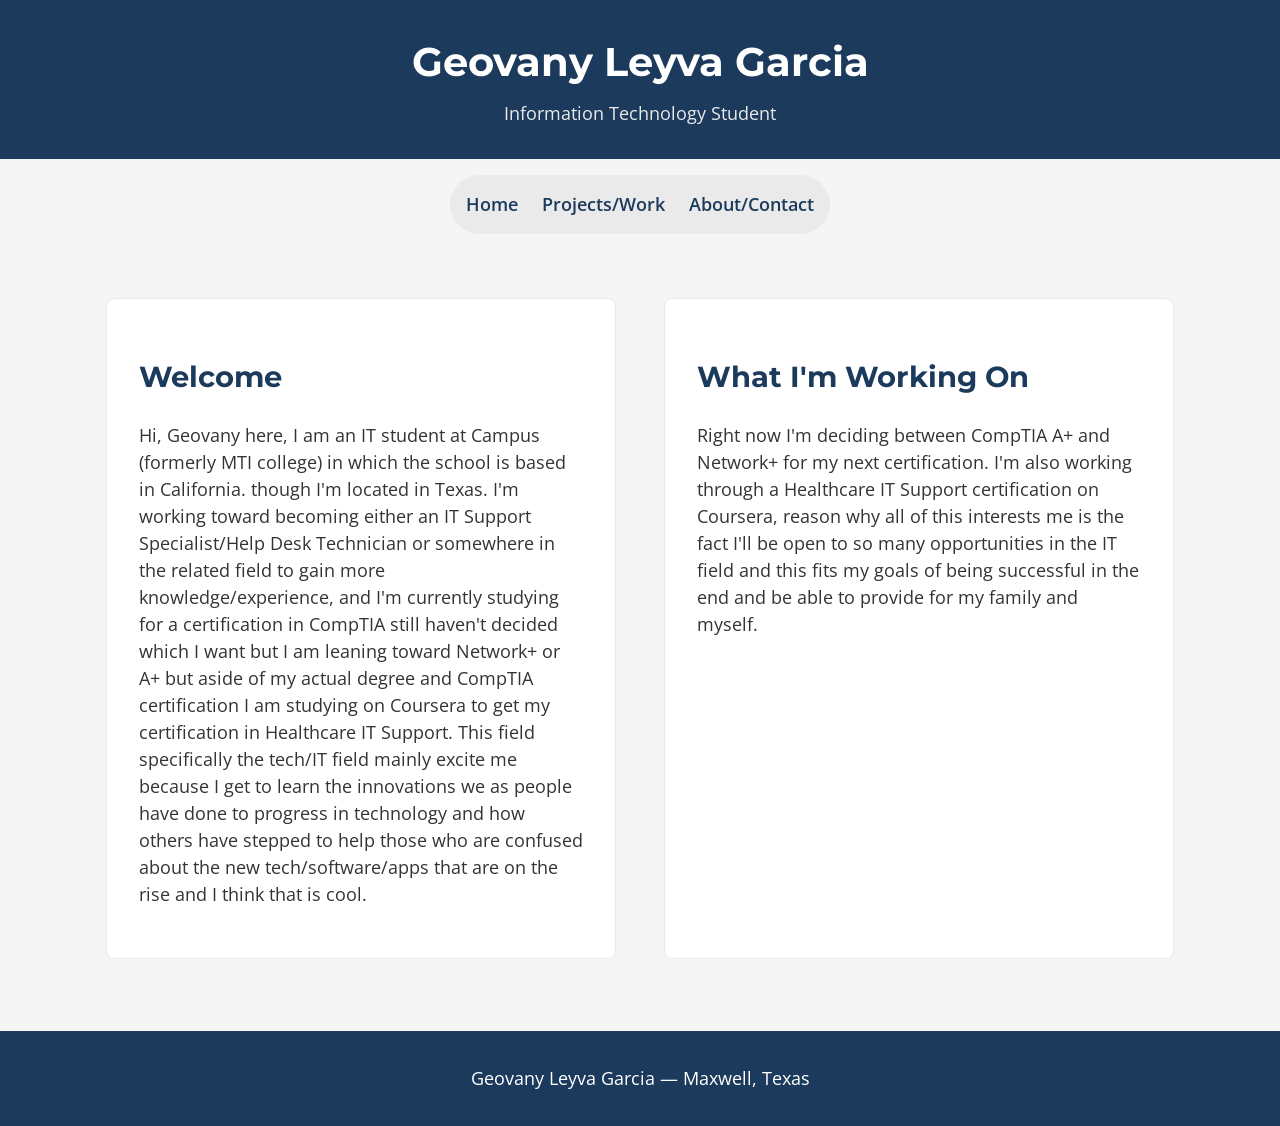
<file: index.html>
<!DOCTYPE html>
<html lang="en">

<head>
    <meta charset="UTF-8">
    <meta name="viewport" content="width=device-width, initial-scale=1.0">
    <title>Geovany Leyva Garcia | Home</title>
    <link rel="stylesheet" href="styling/style.css">
</head>

<body>

    <header>
        <h1>Geovany Leyva Garcia</h1>
        <p class="tagline">Information Technology Student</p>
    </header>

    <nav>
        <a href="index.html">Home</a>
        <a href="projects.html">Projects/Work</a>
        <a href="about.html">About/Contact</a>
    </nav>

    <main>
        <div class="content-columns">
        <section id="welcome">
            <h2>Welcome</h2>
            <p>Hi, Geovany here, I am an IT student at Campus (formerly MTI college) in which the school is based in California. though I'm located in Texas. I'm working toward becoming either an IT Support Specialist/Help Desk Technician or somewhere in the related field to gain more knowledge/experience, and I'm currently studying for a certification in CompTIA still haven't decided which I want but I am leaning toward Network+ or A+ but aside of my actual degree and CompTIA certification I am studying on Coursera to get my certification in Healthcare IT Support. This field specifically the tech/IT field mainly excite me because I get to learn the innovations we as people have done to progress in technology and how others have stepped to help those who are confused about the new tech/software/apps that are on the rise and I think that is cool.</p>
        </section>

        <section id="working-on">
            <h2>What I'm Working On</h2>
            <p>Right now I'm deciding between CompTIA A+ and Network+ for my next certification. I'm also working through a Healthcare IT Support certification on Coursera, reason why all of this interests me is the fact I'll be open to so many opportunities in the IT field and this fits my goals of being successful in the end and be able to provide for my family and myself.</p>
        </section>
        </div>
    </main>


    <footer>
        <p>Geovany Leyva Garcia &mdash; Maxwell, Texas</p>
    </footer>

</body>

</html>
</file>
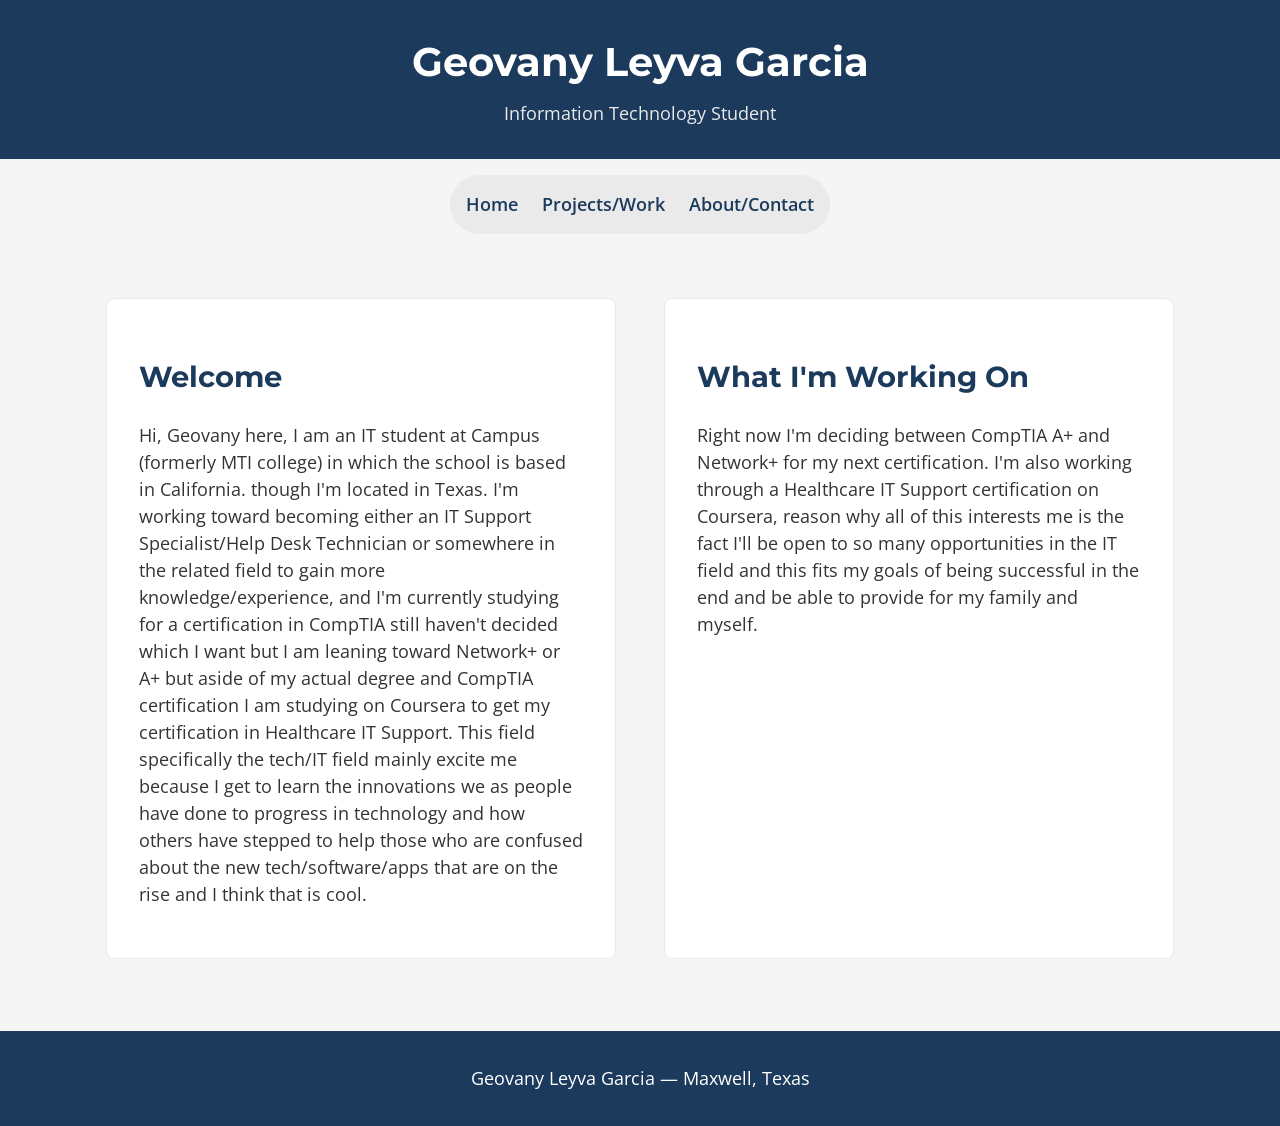
<file: html pages/index.html>
<!DOCTYPE html>
<html lang="en">

<head>
    <meta charset="UTF-8">
    <meta name="viewport" content="width=device-width, initial-scale=1.0">
    <title>Geovany Leyva Garcia | Home</title>
    <link rel="stylesheet" href="../styling/style.css">
</head>

<body>

    <header>
        <h1>Geovany Leyva Garcia</h1>
        <p class="tagline">Information Technology Student</p>
    </header>

    <nav>
        <a href="index.html">Home</a>
        <a href="projects.html">Projects/Work</a>
        <a href="about.html">About/Contact</a>
    </nav>

    <main>
        <div class="content-columns">
        <section id="welcome">
            <h2>Welcome</h2>
            <p>Hi, Geovany here, I am an IT student at Campus (formerly MTI college) in which the school is based in California. though I'm located in Texas. I'm working toward becoming either an IT Support Specialist/Help Desk Technician or somewhere in the related field to gain more knowledge/experience, and I'm currently studying for a certification in CompTIA still haven't decided which I want but I am leaning toward Network+ or A+ but aside of my actual degree and CompTIA certification I am studying on Coursera to get my certification in Healthcare IT Support. This field specifically the tech/IT field mainly excite me because I get to learn the innovations we as people have done to progress in technology and how others have stepped to help those who are confused about the new tech/software/apps that are on the rise and I think that is cool.</p>
        </section>

        <section id="working-on">
            <h2>What I'm Working On</h2>
            <p>Right now I'm deciding between CompTIA A+ and Network+ for my next certification. I'm also working through a Healthcare IT Support certification on Coursera, reason why all of this interests me is the fact I'll be open to so many opportunities in the IT field and this fits my goals of being successful in the end and be able to provide for my family and myself.</p>
        </section>
        </div>
    </main>


    <footer>
        <p>Geovany Leyva Garcia &mdash; Maxwell, Texas</p>
    </footer>

</body>

</html>
</file>
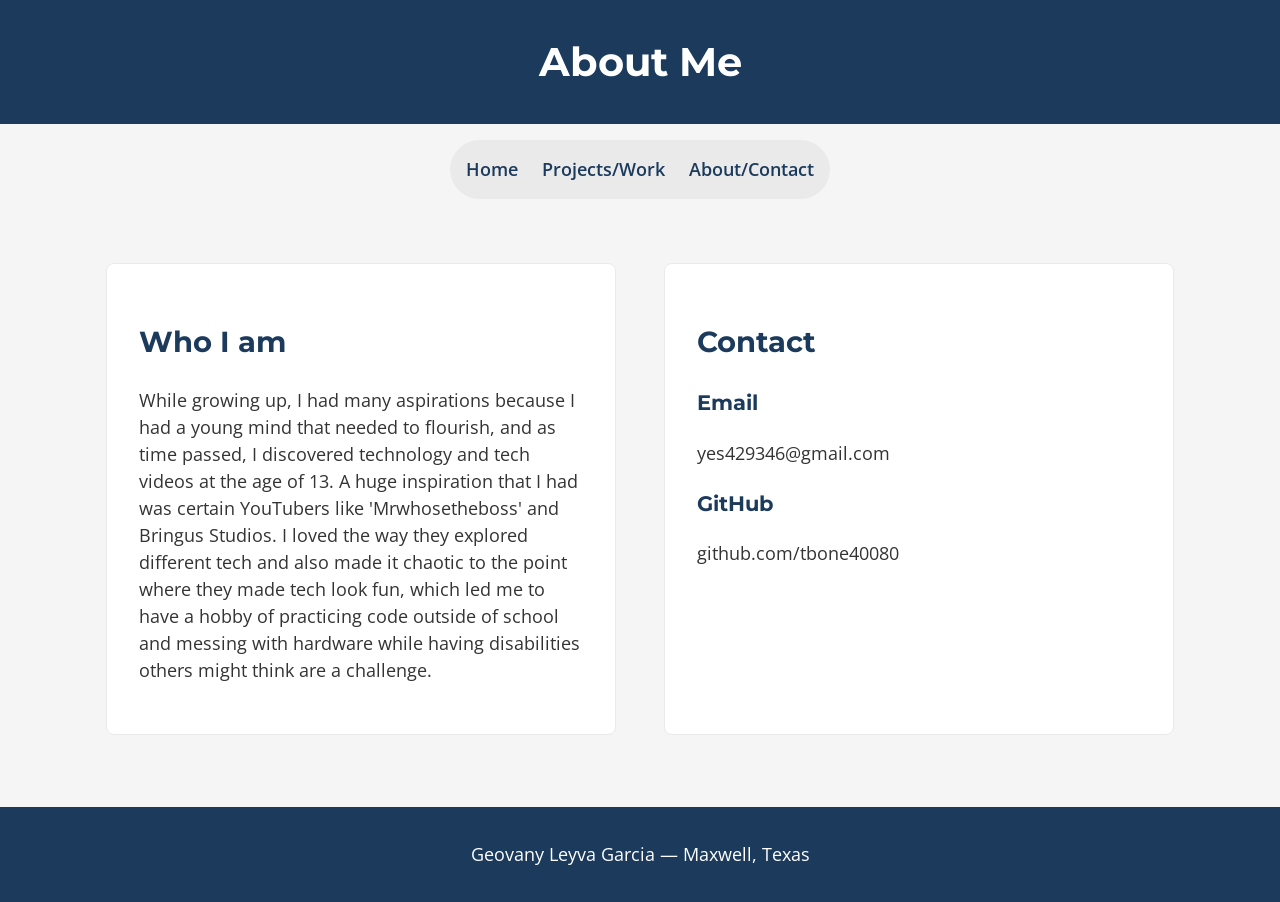
<file: about.html>
<!DOCTYPE html>
<html lang="en">

<head>
    <meta charset="UTF-8">
    <meta name="viewport" content="width=device-width, initial-scale=1.0">
    <title>Geovany Leyva Garcia | About &amp; Contact</title>
    <link rel="stylesheet" href="styling/style.css">
</head>

<body>

    <header>
        <h1>About Me</h1>
    </header>

    <nav>
        <a href="index.html">Home</a>
        <a href="projects.html">Projects/Work</a>
        <a href="about.html">About/Contact</a>
    </nav>

    <main>
        <div class="content-columns">
        <section id="who-i-am">
            <h2>Who I am</h2>
            <p>While growing up, I had many aspirations because I had a young mind that needed to flourish, and as time passed, I discovered technology and tech videos at the age of 13. A huge inspiration that I had was certain YouTubers like 'Mrwhosetheboss' and Bringus Studios. I loved the way they explored different tech and also made it chaotic to the point where they made tech look fun, which led me to have a hobby of practicing code outside of school and messing with hardware while having disabilities others might think are a challenge.</p>
        </section>

        <section id="contact">
            <h2>Contact</h2>
            <h3>Email</h3>
            <p>yes429346@gmail.com</p>

            <h3>GitHub</h3>
            <p>github.com/tbone40080</p>
        </section>
        </div>
    </main>

    <footer>
        <p>Geovany Leyva Garcia &mdash; Maxwell, Texas</p>
    </footer>

</body>

</html>
</file>
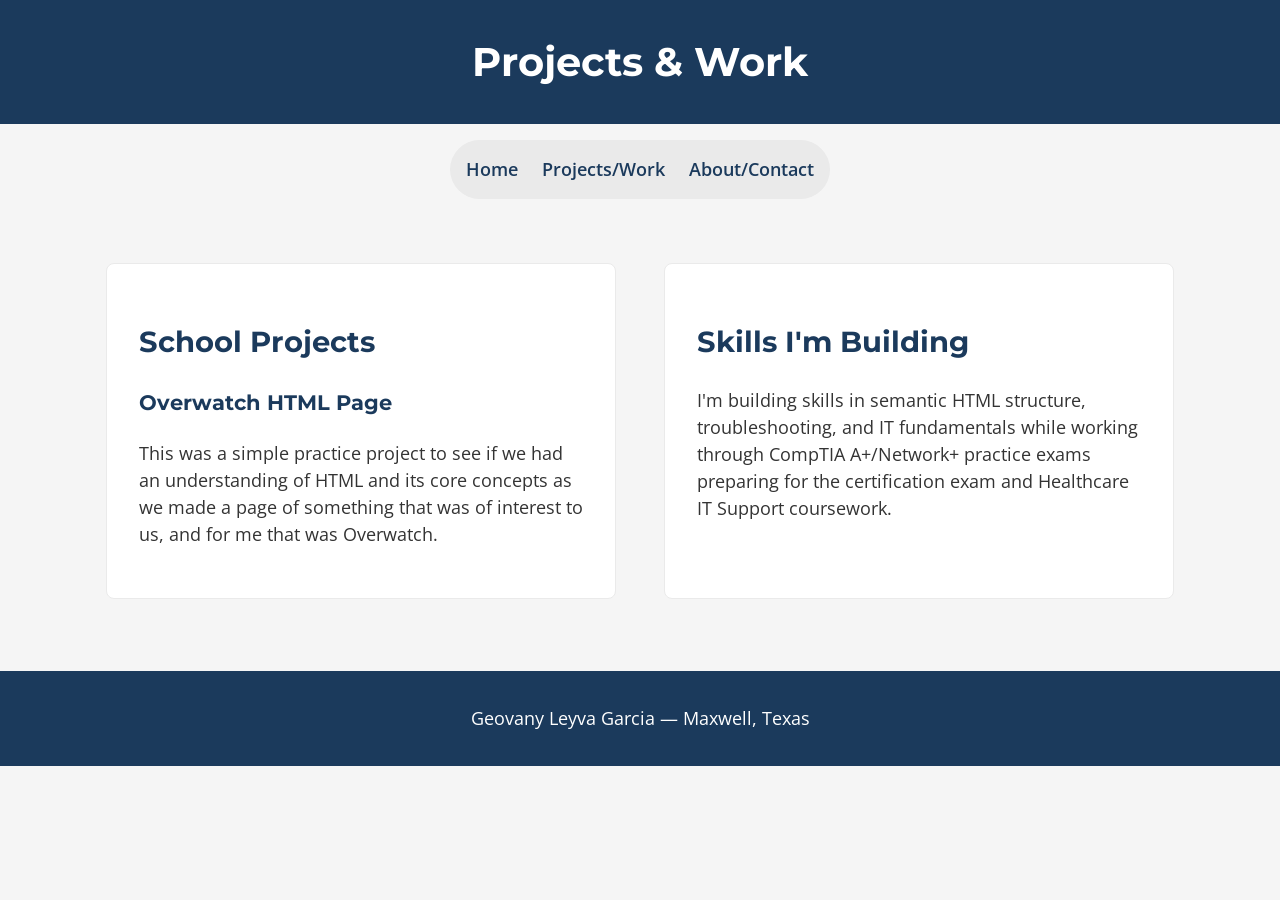
<file: projects.html>
<!DOCTYPE html>
<html lang="en">

<head>
    <meta charset="UTF-8">
    <meta name="viewport" content="width=device-width, initial-scale=1.0">
    <title>Geovany Leyva Garcia | Projects &amp; Work</title>
    <link rel="stylesheet" href="styling/style.css">
</head>

<body>

    <header>
        <h1>Projects &amp; Work</h1>
    </header>

    <nav>
        <a href="index.html">Home</a>
        <a href="projects.html">Projects/Work</a>
        <a href="about.html">About/Contact</a>
    </nav>

    <main>
        <div class="content-columns">
        <section id="school-projects">
            <h2>School Projects</h2>
            <h3>Overwatch HTML Page</h3>
            <p>This was a simple practice project to see if we had an understanding of HTML and its core concepts as we made a page of something that was of interest to us, and for me that was Overwatch.</p>
        </section>

        <section id="skills">
            <h2>Skills I'm Building</h2>
            <p>I'm building skills in semantic HTML structure, troubleshooting, and IT fundamentals while working through CompTIA A+/Network+ practice exams preparing for the certification exam and Healthcare IT Support coursework.</p>
        </section>
        </div>
    </main>

    <footer>
        <p>Geovany Leyva Garcia &mdash; Maxwell, Texas</p>
    </footer>

</body>

</html>
</file>
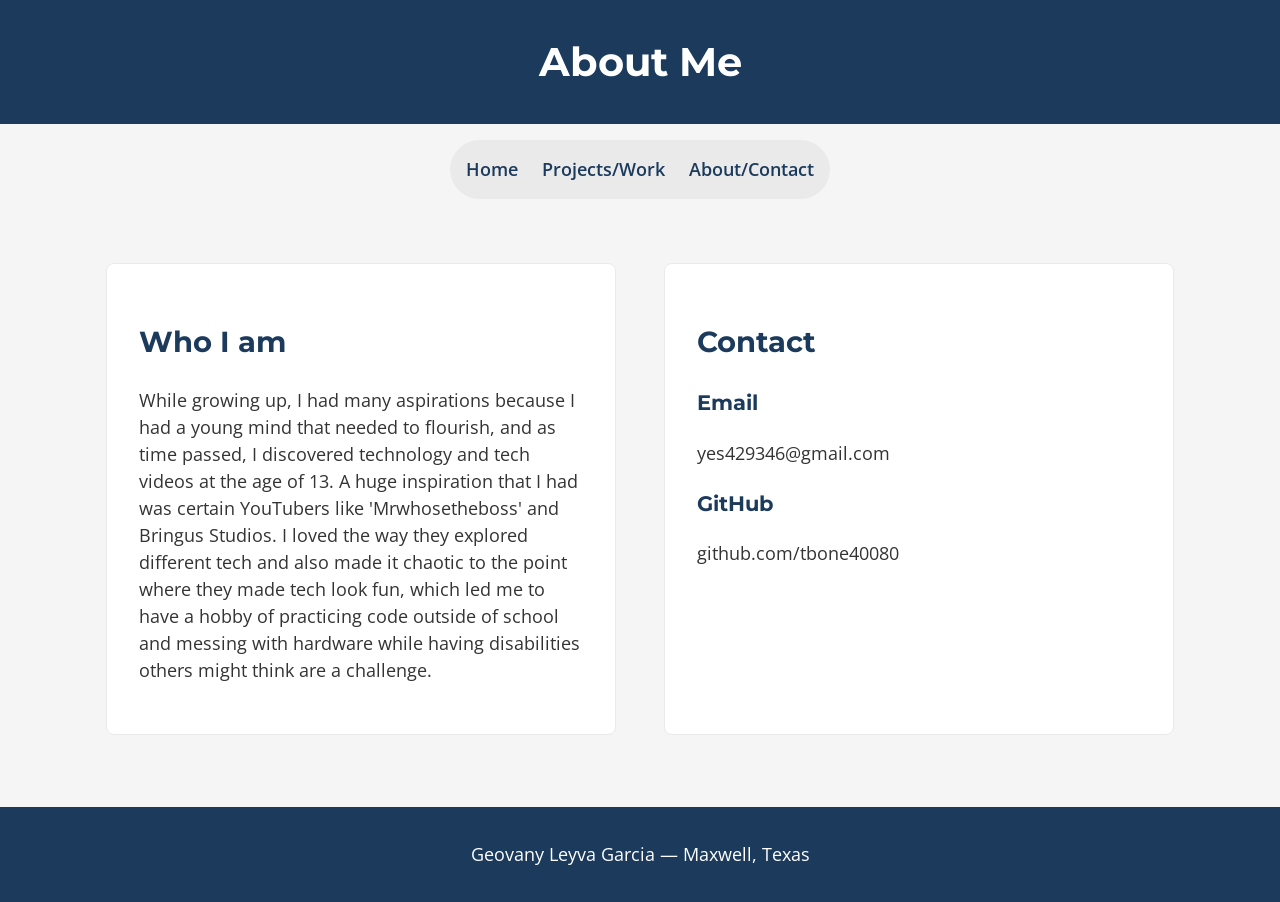
<file: html pages/about.html>
<!DOCTYPE html>
<html lang="en">

<head>
    <meta charset="UTF-8">
    <meta name="viewport" content="width=device-width, initial-scale=1.0">
    <title>Geovany Leyva Garcia | About &amp; Contact</title>
    <link rel="stylesheet" href="../styling/style.css">
</head>

<body>

    <header>
        <h1>About Me</h1>
    </header>

    <nav>
        <a href="index.html">Home</a>
        <a href="projects.html">Projects/Work</a>
        <a href="about.html">About/Contact</a>
    </nav>

    <main>
        <div class="content-columns">
        <section id="who-i-am">
            <h2>Who I am</h2>
            <p>While growing up, I had many aspirations because I had a young mind that needed to flourish, and as time passed, I discovered technology and tech videos at the age of 13. A huge inspiration that I had was certain YouTubers like 'Mrwhosetheboss' and Bringus Studios. I loved the way they explored different tech and also made it chaotic to the point where they made tech look fun, which led me to have a hobby of practicing code outside of school and messing with hardware while having disabilities others might think are a challenge.</p>
        </section>

        <section id="contact">
            <h2>Contact</h2>
            <h3>Email</h3>
            <p>yes429346@gmail.com</p>

            <h3>GitHub</h3>
            <p>github.com/tbone40080</p>
        </section>
        </div>
    </main>

    <footer>
        <p>Geovany Leyva Garcia &mdash; Maxwell, Texas</p>
    </footer>

</body>

</html>
</file>
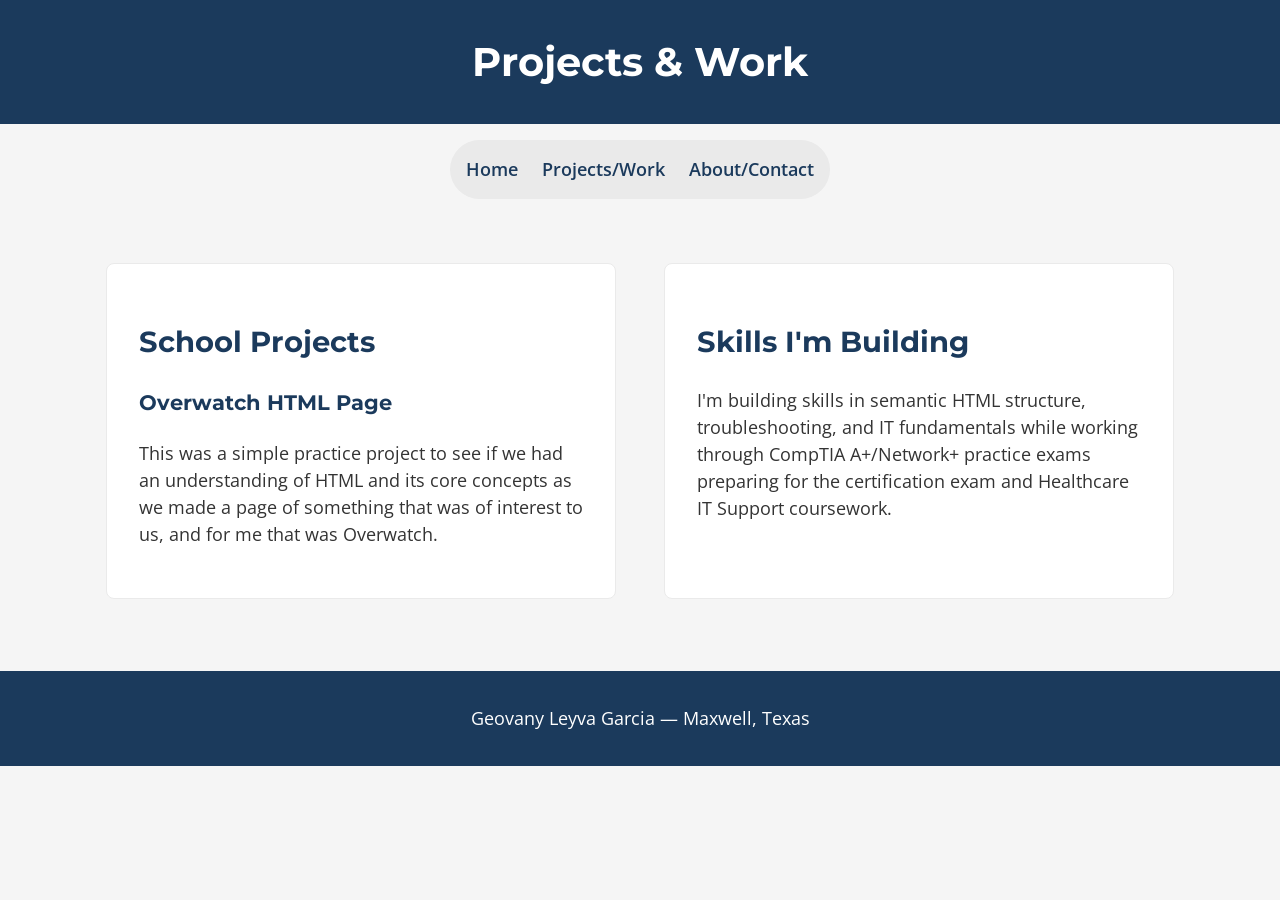
<file: html pages/projects.html>
<!DOCTYPE html>
<html lang="en">

<head>
    <meta charset="UTF-8">
    <meta name="viewport" content="width=device-width, initial-scale=1.0">
    <title>Geovany Leyva Garcia | Projects &amp; Work</title>
    <link rel="stylesheet" href="../styling/style.css">
</head>

<body>

    <header>
        <h1>Projects &amp; Work</h1>
    </header>

    <nav>
        <a href="index.html">Home</a>
        <a href="projects.html">Projects/Work</a>
        <a href="about.html">About/Contact</a>
    </nav>

    <main>
        <div class="content-columns">
        <section id="school-projects">
            <h2>School Projects</h2>
            <h3>Overwatch HTML Page</h3>
            <p>This was a simple practice project to see if we had an understanding of HTML and its core concepts as we made a page of something that was of interest to us, and for me that was Overwatch.</p>
        </section>

        <section id="skills">
            <h2>Skills I'm Building</h2>
            <p>I'm building skills in semantic HTML structure, troubleshooting, and IT fundamentals while working through CompTIA A+/Network+ practice exams preparing for the certification exam and Healthcare IT Support coursework.</p>
        </section>
        </div>
    </main>

    <footer>
        <p>Geovany Leyva Garcia &mdash; Maxwell, Texas</p>
    </footer>

</body>

</html>
</file>
<file: styling/style.css>
@import url('https://fonts.googleapis.com/css2?family=Montserrat:wght@600;700&family=Open+Sans:wght@400;600&display=swap');

* {
    box-sizing: border-box;
}

body {
    margin: 0;
    background-color: #F5F5F5;
    color: #333333;
    font-family: 'Open Sans', sans-serif;
    line-height: 1.5;
}

h1, h2, h3 {
    font-family: 'Montserrat', sans-serif;
    color: #1B3A5C;
}

a {
    color: #3378C9;
    word-break: break-word;
}

header {
    background-color: #1B3A5C;
    color: #FFFFFF;
    padding: 32px 16px;
    text-align: center;
}

header h1 {
    color: #FFFFFF;
    margin: 0;
}

.tagline {
    margin: 8px 0 0;
    color:#EAEAEA;
}

nav {
    background-color: #EAEAEA;
    display: flex;
    flex-wrap: wrap;
    justify-content: center;
    gap: 16px;
    padding: 16px;
    margin: 16px auto;
    max-width: fit-content;
    border-radius: 24px;
}

nav a {
    color: #1B3A5C;
    text-decoration: none;
    font-weight: 600;
}

main {
    padding: 24px 16px;
    max-width: 960px;
    margin: 0 auto;
}

.content-columns {
    display: flex;
    flex-direction: column;
    gap: 24px;
}

.content-columns section {
    background-color: #FFFFFF;
    border: 1px solid #EAEAEA;
    border-radius: 8px;
    padding: 24px;
}

footer {
    background-color: #1B3A5C;
    color: #FFFFFF;
    text-align: center;
    padding: 16px;
    margin-top: 24px;
}


@media (min-width: 768px) {
    nav {
        border-radius: 999px;
        gap: 24px;
    }

    .content-columns {
        flex-direction: row;
    }

    .content-columns section {
        flex:1;
    }
}


@media (min-width: 1200px) {
    body {
        font-size: 18px;
    }

    main {
        max-width: 1100px;
        padding: 48px 16px;
    }

    h1 {
        font-size: 2.5rem;
    }

    h2 {
        font-size: 1.8rem;
    }

    .content-columns {
        gap: 48px;
    }

    .content-columns section {
        padding: 32px;
    }
}
</file>
